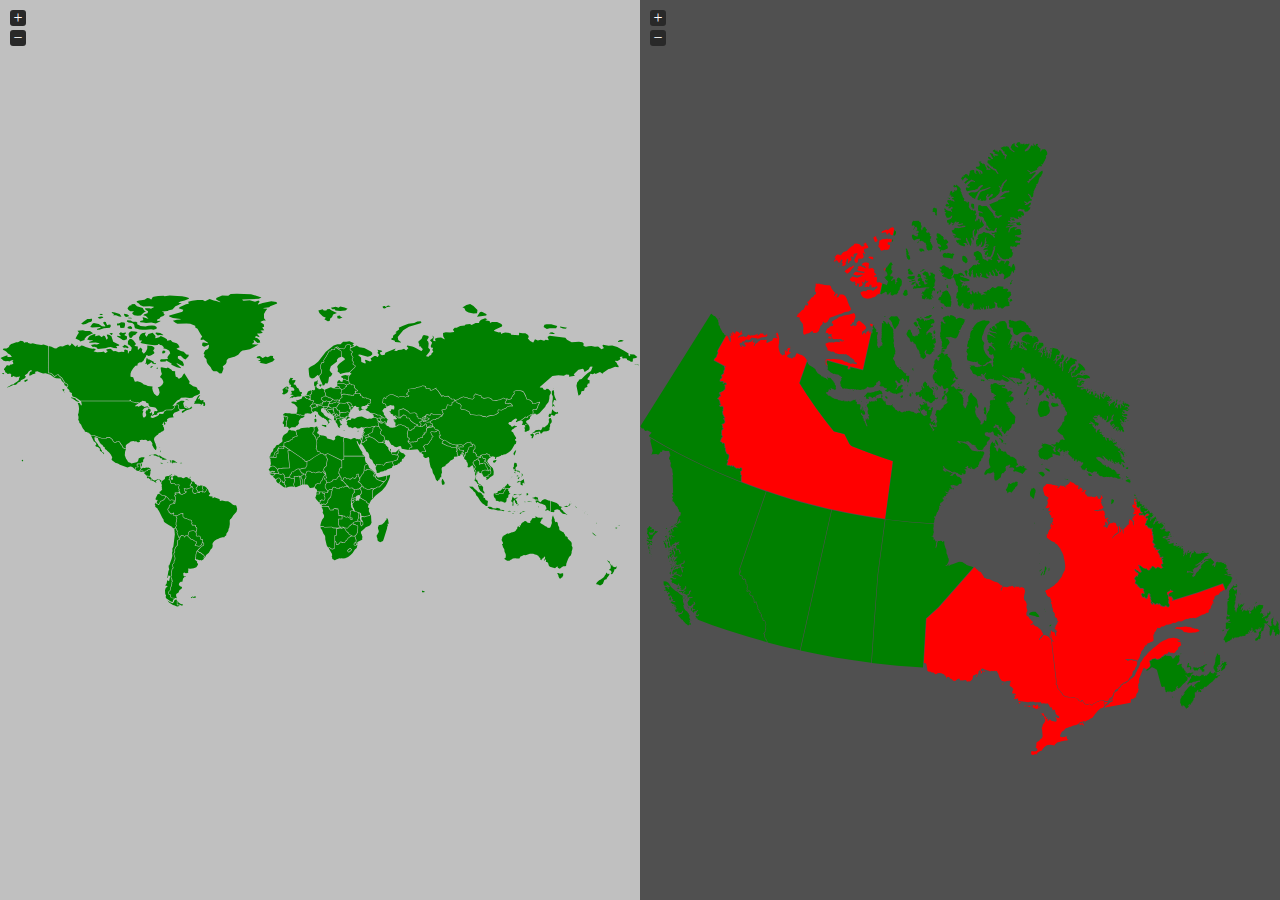
<file: index.html>
<!DOCTYPE html>
<html>
<head>
  <title>jVectorMap demo</title>
  <link rel="stylesheet" href="jquery/jquery-jvectormap-2.0.3.css" type="text/css" media="screen"/>
  <script src="jquery/jquery.js"></script>
  <script src="jquery/jquery-jvectormap-2.0.3.min.js"></script>
  <script src="jquery/jquery-jvectormap-world-mill.js"></script>
  <script src="jquery/jquery-jvectormap-cn-merc.js"></script>
  <script src="jquery/jquery-jvectormap-ca-lcc.js"></script>
</head>
<body>
  <div id="world-map" style="height: 100%; width: 50%; position: absolute; left: 0px; top: 0px; bottom: 0px;"></div>
  <div id="ca-map" style="height: 100%; width: 50%; position: absolute; right: 0px; top: 0px; bottom: 0px;"></div>
  <script>

    var selected = [
      "CA-NT",
      "CA-ON",
      "CA-QC"
    ]
    $(function(){
      $('#world-map').vectorMap({map: 'world_mill',backgroundColor:"silver",regionStyle:{
  initial: {
    fill: 'green',
    "fill-opacity": 1,
    stroke: 'none',
    "stroke-width": 0,
    "stroke-opacity": 1
  },
  hover: {
    fill: 'red',
    "fill-opacity": 0.8,
    cursor: 'pointer'
  },
  selected: {
    fill: 'red'
  },
  selectedHover: {
    fill: 'blue'
  }
},
series:{

}});
      $('#cn-map').vectorMap({map: 'cn_merc'});
      $('#ca-map').vectorMap({map: 'ca_lcc',regionStyle:{
  initial: {
    fill: 'green',
    "fill-opacity": 1,
    stroke: 'none',
    "stroke-width": 0,
    "stroke-opacity": 1
  },
  hover: {
    fill: 'red',
    "fill-opacity": 0.8,
    cursor: 'pointer'
  },
  selected: {
    fill: 'red'
  },
  selectedHover: {
    fill: 'blue'
  }
},
selectedRegions:selected});
    });


  </script>
</body>
</html>
</file>
